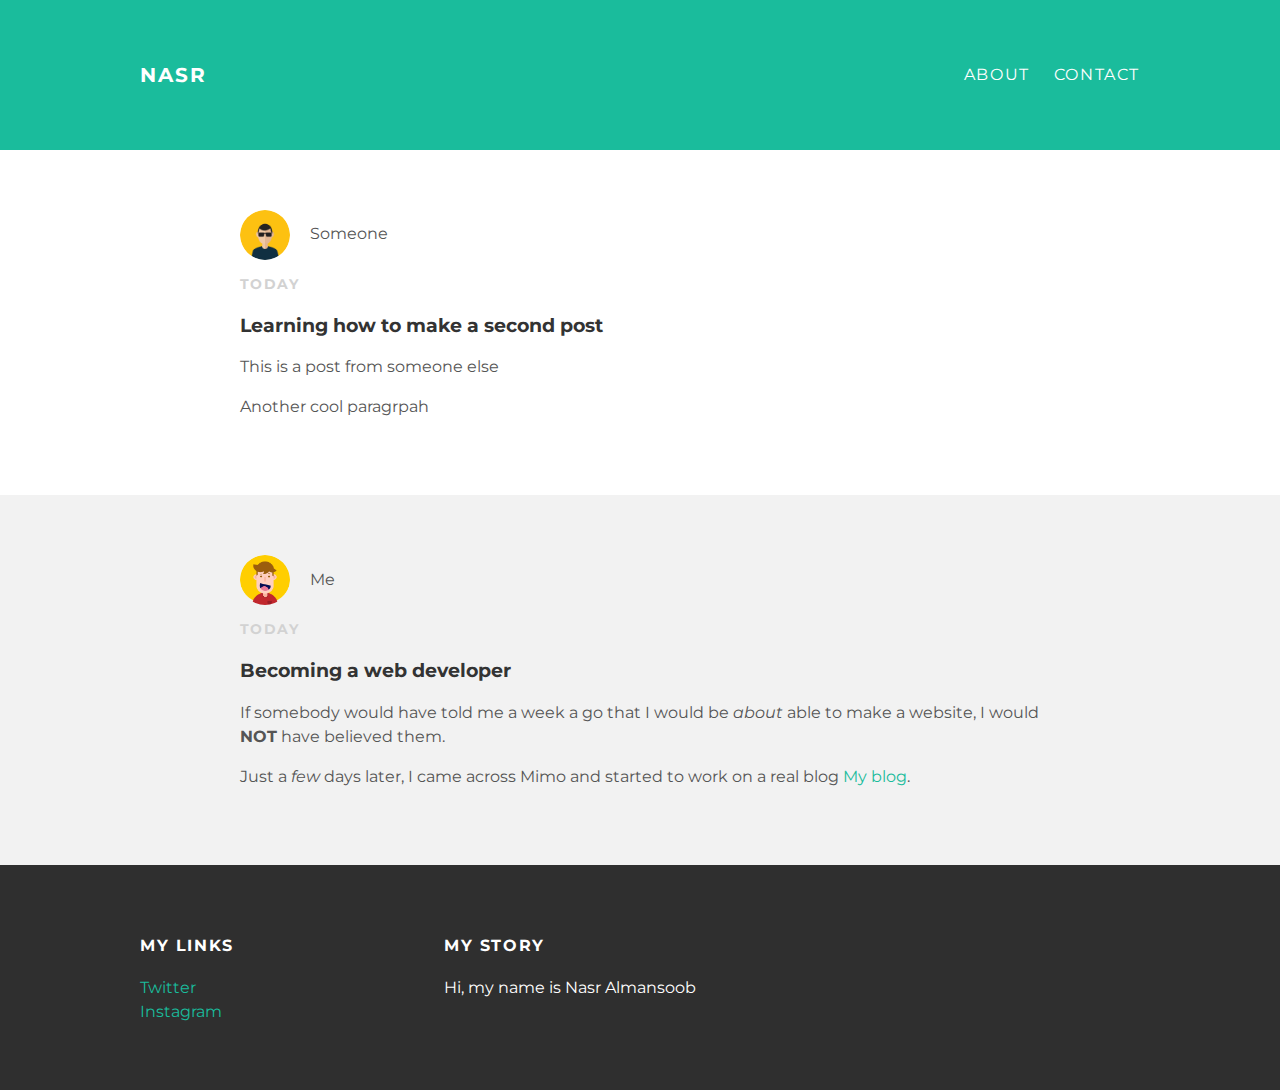
<file: index.html>
<!DOCTYPE html>
<html>
    <head>
        <title>Nasr Almansoob</title>
        <link rel = "stylesheet" type="text/css" href="styles.css">
    </head>
    <body>
        <div id="header">
            <div class="container">
                <a id="header-title" href="index.html">Nasr</a>
                <ul id="header-nav">
                    <li><a href="about.html">About</a></li>
                    <li><a href="mailto:john@yahoo.com">Contact</a></li>
                </ul>
            </div>
        </div>
        <div id="content">
            <div class="post-container">
                <div class="post">
                    <div class="post-author">
                            <img src="avatar2.png">
                            <span>Someone</span>
                    </div>
                    <p class = "post-date">Today</p>
                    <h3 class="post-title">Learning how to make a second post</h3>
                    <div class="post-content">
                        <p>
                            This is a post from someone else
                        </p>
                        <p>
                            Another cool paragrpah
                        </p>
                    </div>
                </div>
            </div>
            <div class="post-container">
                <div class="post">
                    <div class="post-author">
                        <img src="avatar.png">
                        <span>Me</span>
                    </div>
                    <p class = "post-date">Today</p>
                    <h3 class="post-title">Becoming a web developer</h3>
                    <div class="post-content">
                        <p>
                            If somebody would have told me a week a go that I would be <em>about</em> able to make a website, I would <strong>NOT</strong> have believed them.
                        </p>
                        <p>
                            Just a <i>few</i> days later, I came across Mimo and started to work on a real blog <a href = "index.html">My blog</a>.
                        </p>
                    </div>
                </div>
            </div>
        </div>
        <div id="footer">
            <div class="container">
                <div class="column">
                    <h4>My links</h4>
                    <p>
                        <a href="http://www.twitter.com" target="blank">Twitter</a>
                        <br>
                        <a href="http://www.instagram.com" target=#blank>Instagram</a>
                    </p>
                </div>
                <div class="column">
                    <h4>My story</h4>
                    <p>Hi, my name is Nasr Almansoob</p>
                </div>
            </div>
        </div>
    </body>
</html>
</file>
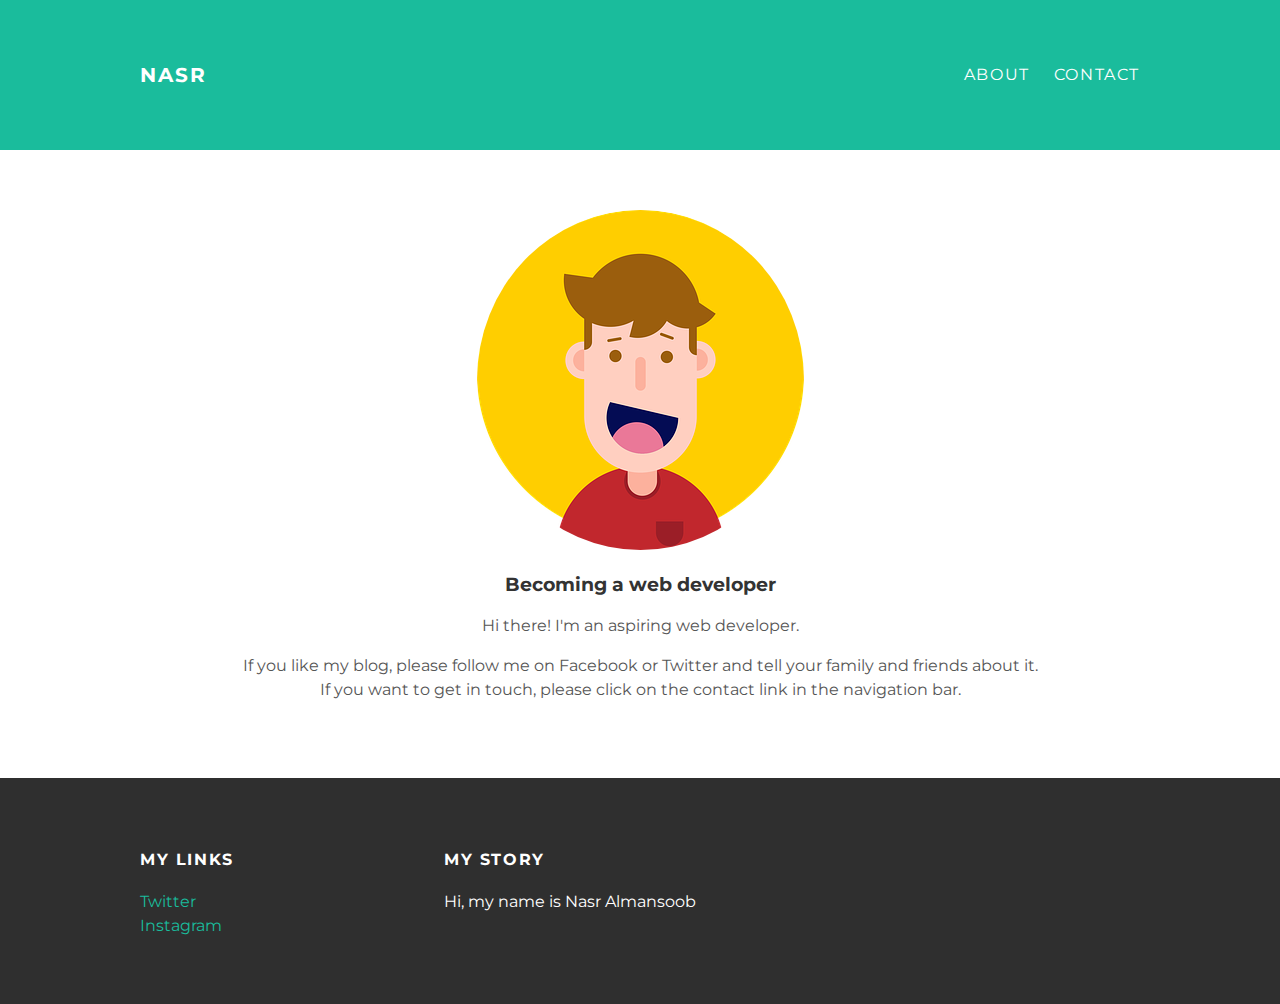
<file: about.html>
<!DOCTYPE html>
<html>
    <head>
            <link rel = "stylesheet" type="text/css" href="styles.css">
        <title>Nasr Almansoob</title>
    </head>
    <body>
        <div id="header">
            <div class="container">
                <a id=header-title href="index.html">Nasr</a>
                <ul id="header-nav">
                    <li><a href="about.html">About</a></li>
                    <li><a href="contact.html">Contact</a></li>
                </ul>
            </div>
        </div>
        <!-- CONTENT --> 
        <div id="content">
            <div class="container">
                <div class="about">
                    <div class="about-author">
                        <img src="avatar.png">
                    </div>
                    <h3 class="about-title">Becoming a web developer</h3>
                    <div class="about-content">
                        <p>Hi there! I'm an aspiring web developer.</p>
                        <p>If you like my blog, please follow me on Facebook or Twitter and tell your family and friends about it. If you want to get in touch, please click on the contact link in the navigation bar.</p>

                    </div> <!-- about-content -->
                </div> <!-- about -->
            </div> <!-- container -->
        </div> <!-- content -->
        <div id="footer">
            <div class="container">
                <div class="column">
                    <h4>My links</h4>
                    <p>
                        <a href="http://www.twitter.com" target="blank">Twitter</a>
                        <br>
                        <a href="http://www.instagram.com" target=#blank>Instagram</a>
                    </p>
                </div>
                <div class="column">
                    <h4>My story</h4>
                    <p>Hi, my name is Nasr Almansoob</p>
                </div> 
            </div> <!-- container -->
        </div> <!-- footer -->
    </body>
</html>
</file>
<file: styles.css>
@import url(http://fonts.googleapis.com/css?family=Montserrat:400,700);

body{
    color: #555;
    margin: 0;

    font-family: 'Montserrat', sans-serif;
}

a{
    color: #1abc9c;
    text-decoration: none;
}

a:hover{
    color: #F6A623;
}

h1, h2, h3, h4{
    color:#333;
}

.container{
    max-width: 1000px;
    margin: 0 auto;
}

p{
    line-height: 1.5;
}

#header{
    background-color: #1abc9c;
    height:150px;
    line-height: 150px;
    padding-left: 10px;
    padding-right: 10px;
}

#header a{
    color:white;
    text-decoration: none;
    text-transform: uppercase;
    letter-spacing: 0.1em;
}
#header a:hover{
    color: #222;
}

#header-title{
    display: block;
    float: left;
    font-size: 20px;
    font-weight: bold;
}

#header-nav{
    display: block;
    float: right;
    margin-top: 0;
}

#header-nav li{
    display: inline;
    padding-left: 20px;
}

.post, .about{
    max-width: 800px;
    margin: 0 auto;
    padding: 60px 0;
}

.post-author img{
    height: 50px;
    width: 50px;
    vertical-align: middle;
    border-radius: 50px;
}

.post-author img,.about-author img{
    border-radius: 50%;
}

.post-author span{
    margin-left: 16px;
}

.post-date{
    color: #D2D2D2;
    font-size: 14px;
    font-weight: bold;
    text-transform: uppercase;
    letter-spacing: 0.1em;
}
.post-container:nth-child(even){
    background-color: #f2f2f2;
}

.about{
    text-align: center;
}
#footer{
    background-color: #2f2f2f;
    padding: 50px 0;
}

.column{
    min-width: 300px;
    display: inline-block;
    vertical-align: top;
}

#footer h4{
    color:white;
    text-transform: uppercase;
    letter-spacing: 0.1em;
}

#footer p{
    color: white;
}
</file>
